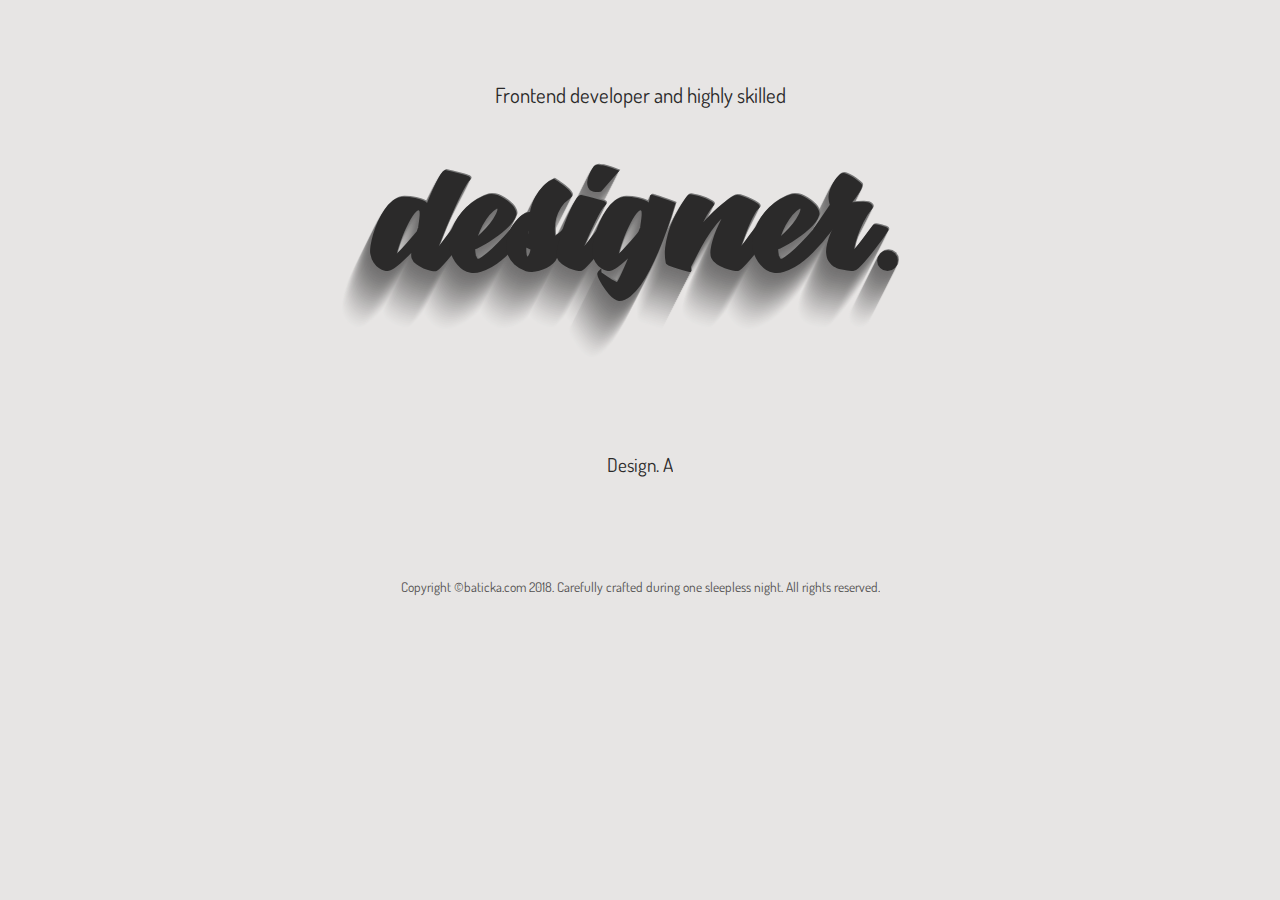
<file: index.html>
<!DOCTYPE html>
<html lang="hr">
<!----
  _           _   _      _
 | |         | | (_)    | |
 | |__   __ _| |_ _  ___| | ____ _   ___ ___  _ __ ___
 | '_ \ / _` | __| |/ __| |/ / _` | / __/ _ \| '_ ` _ \
 | |_) | (_| | |_| | (__|   < (_| || (_| (_) | | | | | |
 |_.__/ \__,_|\__|_|\___|_|\_\__,_(_)___\___/|_| |_| |_|

-->
<head>
    <meta charset="utf-8">
    <meta name="viewport" content="width=device-width, initial-scale=1.0">
    <meta name="description" content="designer | front-end developer specialized in handcrafting modern and functional webpages. Get in touch." />
    <meta name="author" content="Created By Natasa Batic https://www.baticka.com" />

    <title>baticka | designer and developer</title>

    <link href="https://fonts.googleapis.com/css?family=Dosis:400,700&amp;subset=latin-ext" rel="stylesheet">
    <link rel="stylesheet" href="https://use.fontawesome.com/releases/v5.4.1/css/all.css" integrity="sha384-5sAR7xN1Nv6T6+dT2mhtzEpVJvfS3NScPQTrOxhwjIuvcA67KV2R5Jz6kr4abQsz" crossorigin="anonymous">

    <link rel="stylesheet" href="css/main.css">

    <link rel="shortcut icon" href="/favicon.ico" type="image/x-icon">
    <link rel="icon" href="/favicon.ico" type="image/x-icon">

    <link rel="apple-touch-icon" sizes="57x57" href="/apple-icon-57x57.png">
    <link rel="apple-touch-icon" sizes="60x60" href="/apple-icon-60x60.png">
    <link rel="apple-touch-icon" sizes="72x72" href="/apple-icon-72x72.png">
    <link rel="apple-touch-icon" sizes="76x76" href="/apple-icon-76x76.png">
    <link rel="apple-touch-icon" sizes="114x114" href="/apple-icon-114x114.png">
    <link rel="apple-touch-icon" sizes="120x120" href="/apple-icon-120x120.png">
    <link rel="apple-touch-icon" sizes="144x144" href="/apple-icon-144x144.png">
    <link rel="apple-touch-icon" sizes="152x152" href="/apple-icon-152x152.png">
    <link rel="apple-touch-icon" sizes="180x180" href="/apple-icon-180x180.png">
    <link rel="icon" type="image/png" sizes="192x192" href="/android-icon-192x192.png">
    <link rel="icon" type="image/png" sizes="32x32" href="/favicon-32x32.png">
    <link rel="icon" type="image/png" sizes="96x96" href="/favicon-96x96.png">
    <link rel="icon" type="image/png" sizes="16x16" href="/favicon-16x16.png">
    <link rel="manifest" href="/manifest.json">
    <meta name="msapplication-TileColor" content="#ffffff">
    <meta name="msapplication-TileImage" content="/ms-icon-144x144.png">
    <meta name="theme-color" content="#ffffff">
    <script>
        (function(i, s, o, g, r, a, m) {
            i['GoogleAnalyticsObject'] = r;
            i[r] = i[r] || function() {
                (i[r].q = i[r].q || []).push(arguments)
            }, i[r].l = 1 * new Date();
            a = s.createElement(o),
                m = s.getElementsByTagName(o)[0];
            a.async = 1;
            a.src = g;
            m.parentNode.insertBefore(a, m)
        })(window, document, 'script', '//www.google-analytics.com/analytics.js', 'ga');

        ga('create', 'UA-20828758-1', 'baticka.com');
        ga('send', 'pageview');
    </script>

    <script type="text/javascript">
        var _gaq = _gaq || [];
        _gaq.push(['_setAccount', 'UA-20828758-1']);
        _gaq.push(['_trackPageview']);

        (function() {
            var ga = document.createElement('script');
            ga.type = 'text/javascript';
            ga.async = true;
            ga.src = ('https:' == document.location.protocol ? 'https://ssl' : 'http://www') + '.google-analytics.com/ga.js';
            var s = document.getElementsByTagName('script')[0];
            s.parentNode.insertBefore(ga, s);
        })();
    </script>
</head>

<body>
    <div class="container">
        <div class="container__overline">Frontend developer and highly skilled
            <h1 class="container__designer">designer.</h1>
        </div>
        <div class="container__social">
            <div class="container__social--icon"><a href="http://bit.ly/2S3hhZl" data-toggle="tooltip" data-placement="top" title="Behance" target="_blank" rel="noopener"><i class="fab fa-behance"></i></a></div>
            <div class="container__social--icon"><a href="http://bit.ly/2R05dqz" data-toggle="tooltip" data-placement="top" title="Dribbble" target="_blank" rel="noopener"><i class="fab fa-dribbble"></i></a></div>
            <div class="container__social--icon"><a href="https://bit.ly/3oC8wVN" data-toggle="tooltip" data-placement="top" title="Codepen" target="_blank" rel="noopener"><i class="fab fa-codepen"></i></a></div>
            <div class="container__social--icon"><a href="https://bit.ly/3grxsfu" data-toggle="tooltip" data-placement="top" title="Github" target="_blank" rel="noopener"><i class="fab fa-github"></i></a></div>
            <div class="container__social--icon"><a href="https://bit.ly/3mXYcqC" data-toggle="tooltip" data-placement="top" title="portfolio"><i class="fab fa-product-hunt"></i></a></div>
            <div class="container__social--icon"><a href="mailto:natasa@baticka.com" data-toggle="tooltip" data-placement="top" title="Go ahead, click and say Hello!"><i class="fas fa-envelope"></i></a></div>
        </div>

        <div class="container__typewriter">
            <p class="typewriter"></p>
            <p class="container__typewriter_contact">
                <a href="mailto:natasa@baticka.com" rel="noopener" data-toggle="tooltip" data-placement="top" title="Go ahead, click and say Hello!">Click and say hello </a> <i class="far fa-hand-spock"></i>
            </p>
        </div>

        <div class="container__copyright">
            Copyright &copy;baticka.com 2018. Carefully crafted during one sleepless night. All rights reserved.
        </div>
    </div>
    <script>
        var letter = 0,
            speed  = 80,
            text   = 'Design. Art. Multimedia. Branding. Print. Web. UI/UX. Logo. HTML. CSS. JavaScript. jQuery. CMS. Wordpress. Newsletter. Brochure. Catalogue. Banners And Posters. Animation. Motion. Images. Video. Cinemagraph.';

        function startType() {
            if (letter < text.length) {
                var typewriter = document.querySelector(".typewriter");
                typewriter.innerHTML += text.charAt(letter);
                letter++;
                setTimeout(startType, speed);
            }
        }

        setTimeout(() => {
            var contact = document.querySelector('.container__typewriter_contact');
            contact.classList.add('container__typewriter_contact-is-visible');
        }, 20500);

        startType();
    </script>
</body>
</html>
</file>
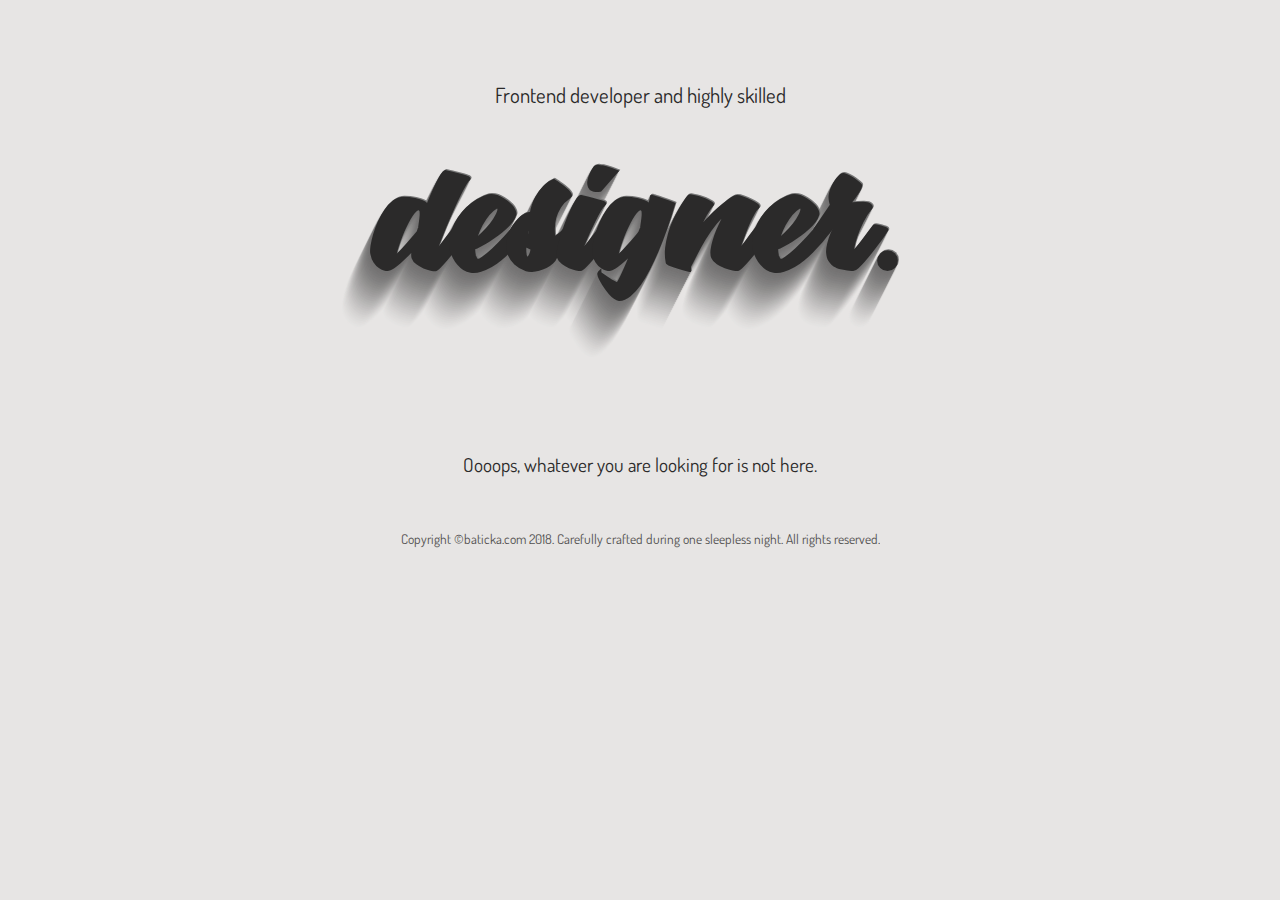
<file: not-found-page.html>
<!DOCTYPE html>
<html lang="hr">
<!----
  _           _   _      _
 | |         | | (_)    | |
 | |__   __ _| |_ _  ___| | ____ _   ___ ___  _ __ ___
 | '_ \ / _` | __| |/ __| |/ / _` | / __/ _ \| '_ ` _ \
 | |_) | (_| | |_| | (__|   < (_| || (_| (_) | | | | | |
 |_.__/ \__,_|\__|_|\___|_|\_\__,_(_)___\___/|_| |_| |_|

-->
<head>
    <meta charset="utf-8">
    <meta name="viewport" content="width=device-width, initial-scale=1.0">
    <meta name="description" content="designer | front-end developer specialized in handcrafting modern and functional webpages. Get in touch." />
    <meta name="author" content="Created By Natasa Batic https://www.baticka.com" />

    <title>baticka | designer and developer</title>

    <link href="https://fonts.googleapis.com/css?family=Dosis:400,700&amp;subset=latin-ext" rel="stylesheet">
    <link rel="stylesheet" href="https://use.fontawesome.com/releases/v5.4.1/css/all.css" integrity="sha384-5sAR7xN1Nv6T6+dT2mhtzEpVJvfS3NScPQTrOxhwjIuvcA67KV2R5Jz6kr4abQsz" crossorigin="anonymous">

    <link rel="stylesheet" href="css/main.css">

    <link rel="shortcut icon" href="/favicon.ico" type="image/x-icon">
    <link rel="icon" href="/favicon.ico" type="image/x-icon">

    <link rel="apple-touch-icon" sizes="57x57" href="/apple-icon-57x57.png">
    <link rel="apple-touch-icon" sizes="60x60" href="/apple-icon-60x60.png">
    <link rel="apple-touch-icon" sizes="72x72" href="/apple-icon-72x72.png">
    <link rel="apple-touch-icon" sizes="76x76" href="/apple-icon-76x76.png">
    <link rel="apple-touch-icon" sizes="114x114" href="/apple-icon-114x114.png">
    <link rel="apple-touch-icon" sizes="120x120" href="/apple-icon-120x120.png">
    <link rel="apple-touch-icon" sizes="144x144" href="/apple-icon-144x144.png">
    <link rel="apple-touch-icon" sizes="152x152" href="/apple-icon-152x152.png">
    <link rel="apple-touch-icon" sizes="180x180" href="/apple-icon-180x180.png">
    <link rel="icon" type="image/png" sizes="192x192" href="/android-icon-192x192.png">
    <link rel="icon" type="image/png" sizes="32x32" href="/favicon-32x32.png">
    <link rel="icon" type="image/png" sizes="96x96" href="/favicon-96x96.png">
    <link rel="icon" type="image/png" sizes="16x16" href="/favicon-16x16.png">
    <link rel="manifest" href="/manifest.json">
    <meta name="msapplication-TileColor" content="#ffffff">
    <meta name="msapplication-TileImage" content="/ms-icon-144x144.png">
    <meta name="theme-color" content="#ffffff">
    <script>
        (function(i, s, o, g, r, a, m) {
            i['GoogleAnalyticsObject'] = r;
            i[r] = i[r] || function() {
                (i[r].q = i[r].q || []).push(arguments)
            }, i[r].l = 1 * new Date();
            a = s.createElement(o),
                m = s.getElementsByTagName(o)[0];
            a.async = 1;
            a.src = g;
            m.parentNode.insertBefore(a, m)
        })(window, document, 'script', '//www.google-analytics.com/analytics.js', 'ga');

        ga('create', 'UA-20828758-1', 'baticka.com');
        ga('send', 'pageview');
    </script>

    <script type="text/javascript">
        var _gaq = _gaq || [];
        _gaq.push(['_setAccount', 'UA-20828758-1']);
        _gaq.push(['_trackPageview']);

        (function() {
            var ga = document.createElement('script');
            ga.type = 'text/javascript';
            ga.async = true;
            ga.src = ('https:' == document.location.protocol ? 'https://ssl' : 'http://www') + '.google-analytics.com/ga.js';
            var s = document.getElementsByTagName('script')[0];
            s.parentNode.insertBefore(ga, s);
        })();
    </script>
</head>

<body>
    <div class="container">
        <div class="container__overline">Frontend developer and highly skilled
            <h1 class="container__designer">designer.</h1>
        </div>
        <div class="container__social">
            <div class="container__social--icon"><a href="http://bit.ly/2S3hhZl" data-toggle="tooltip" data-placement="top" title="Behance" target="_blank" rel="noopener"><i class="fab fa-behance"></i></a></div>
            <div class="container__social--icon"><a href="http://bit.ly/2R05dqz" data-toggle="tooltip" data-placement="top" title="Dribbble" target="_blank" rel="noopener"><i class="fab fa-dribbble"></i></a></div>
            <div class="container__social--icon"><a href="https://bit.ly/3oC8wVN" data-toggle="tooltip" data-placement="top" title="Codepen" target="_blank" rel="noopener"><i class="fab fa-codepen"></i></a></div>
            <div class="container__social--icon"><a href="https://bit.ly/3grxsfu" data-toggle="tooltip" data-placement="top" title="Github" target="_blank" rel="noopener"><i class="fab fa-github"></i></a></div>
            <div class="container__social--icon"><a href="https://bit.ly/33QPenl" data-toggle="tooltip" data-placement="top" title="home"><i class="fas fa-home"></i></a></div>
            <div class="container__social--icon"><a href="mailto:natasa@baticka.com" data-toggle="tooltip" data-placement="top" title="Go ahead, click and say Hello!"><i class="fas fa-envelope"></i></a></div>
        </div>

        <div class="container__typewriter">
            <p>Oooops, whatever you are looking for is not here.</p>
        </div>

        <div class="container__copyright">
            Copyright &copy;baticka.com 2018. Carefully crafted during one sleepless night. All rights reserved.
        </div>
    </div>
</body>
</html>
</file>
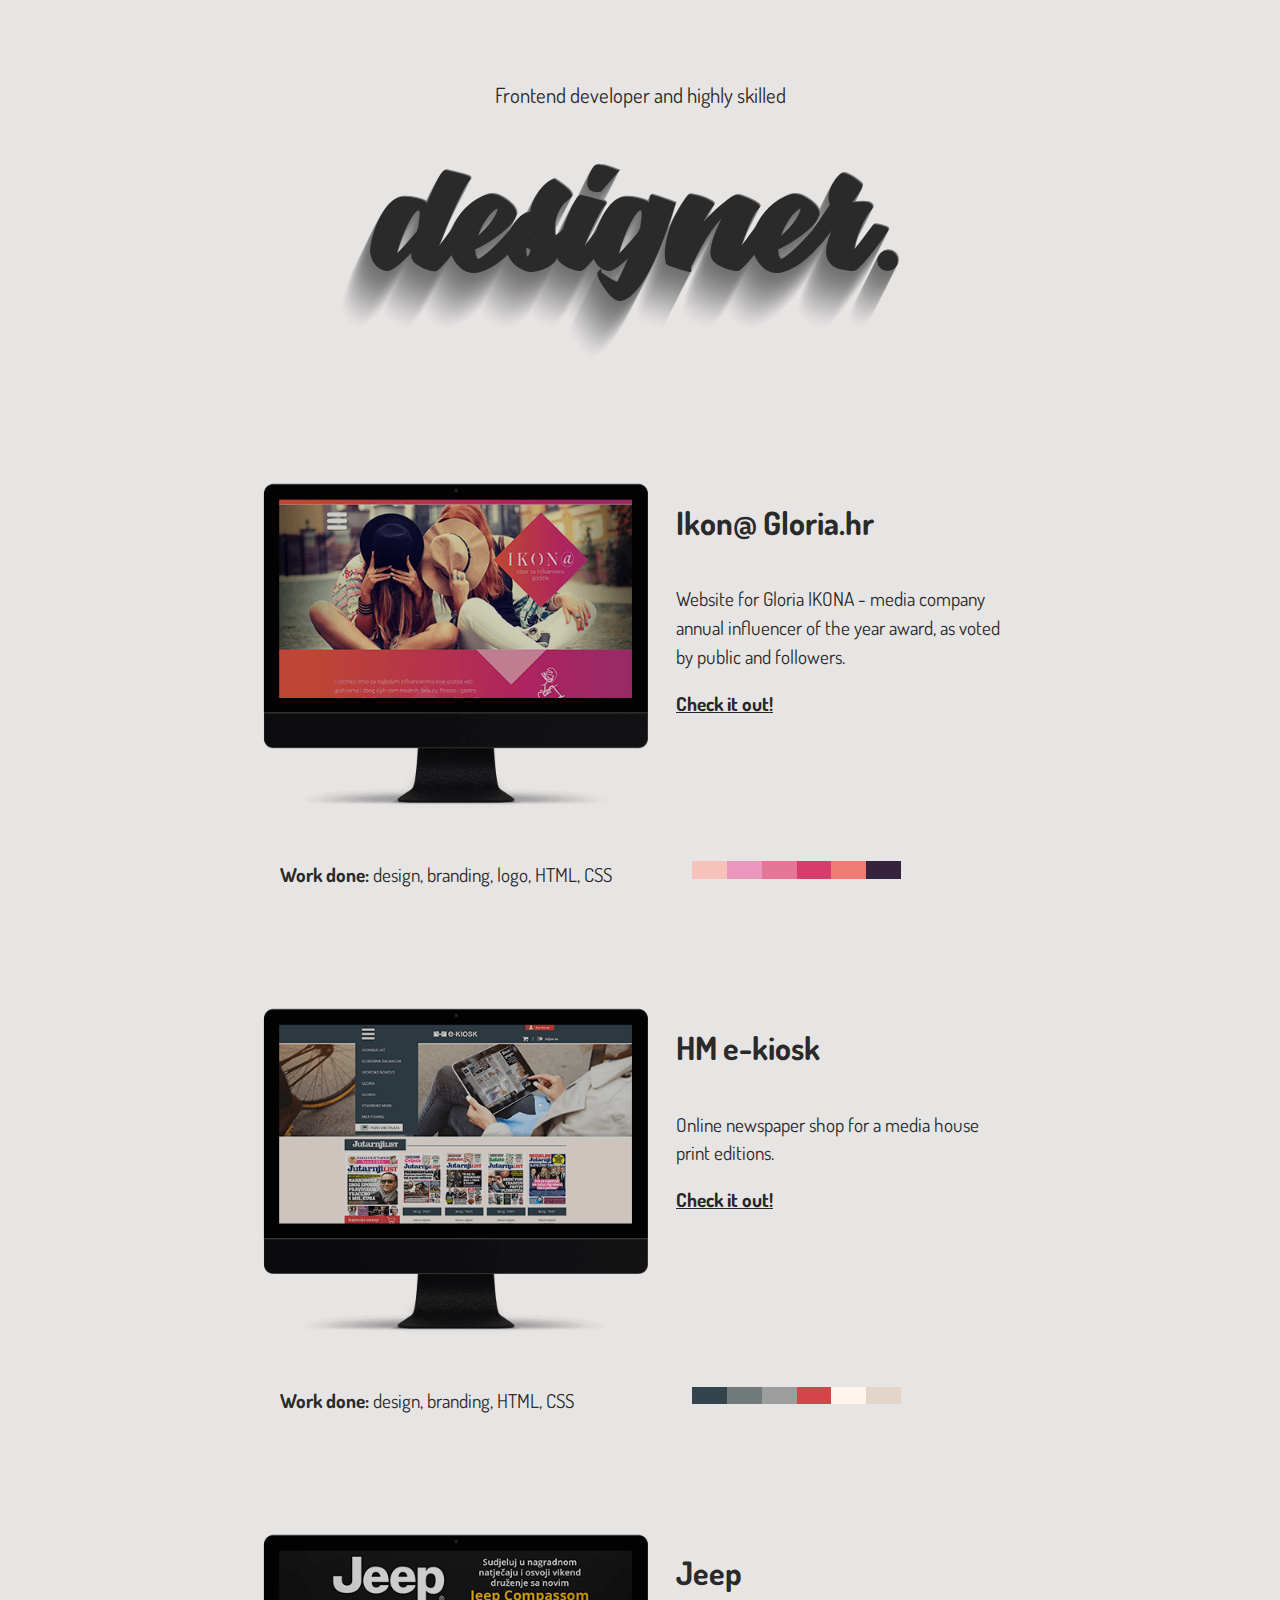
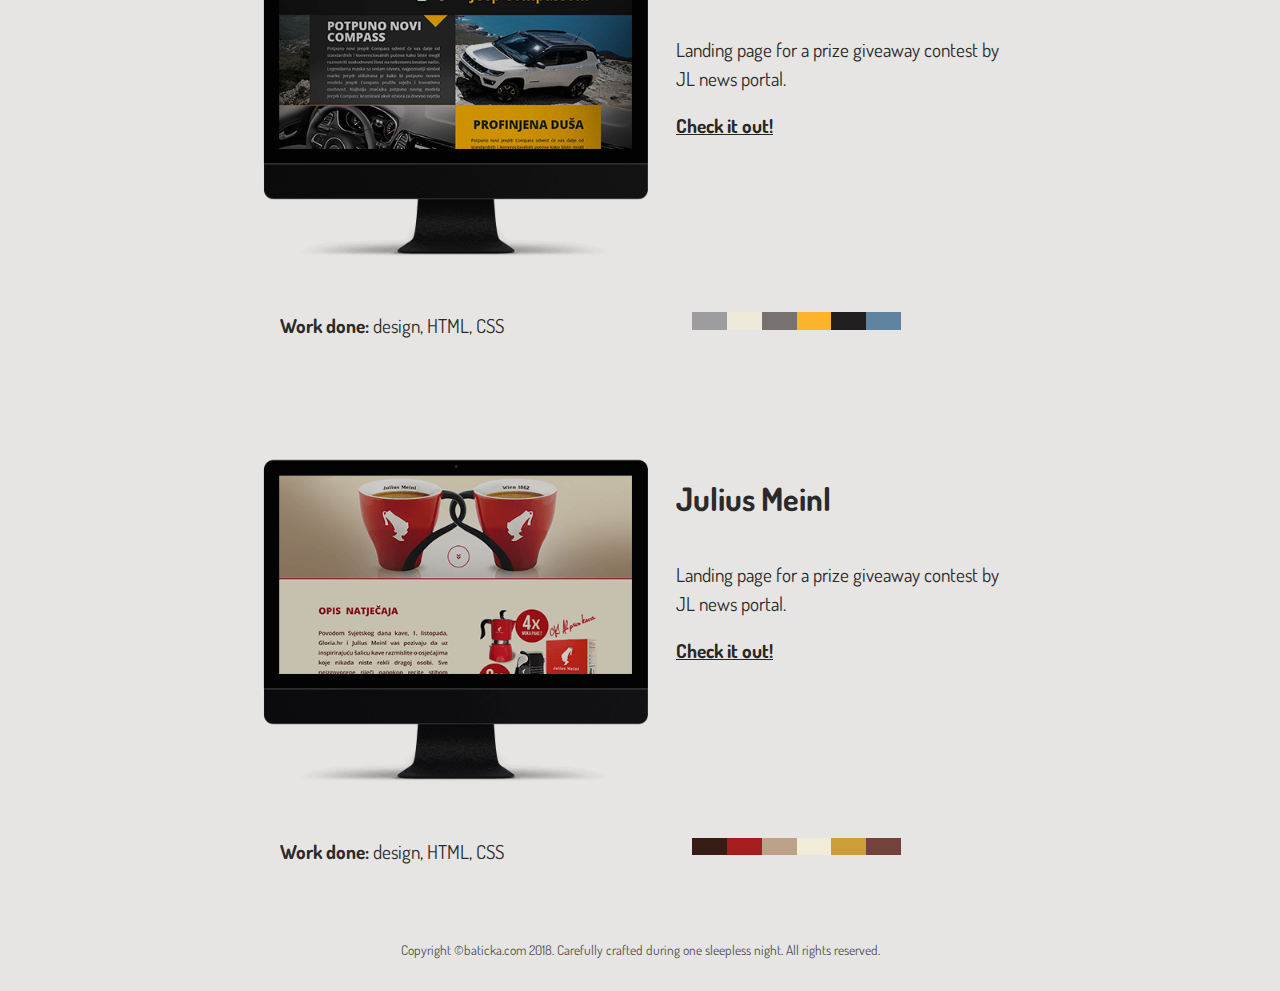
<file: portfolio.html>
<!DOCTYPE html>
<html lang="hr">
<!----
  _           _   _      _
 | |         | | (_)    | |
 | |__   __ _| |_ _  ___| | ____ _   ___ ___  _ __ ___
 | '_ \ / _` | __| |/ __| |/ / _` | / __/ _ \| '_ ` _ \
 | |_) | (_| | |_| | (__|   < (_| || (_| (_) | | | | | |
 |_.__/ \__,_|\__|_|\___|_|\_\__,_(_)___\___/|_| |_| |_|

-->
<head>
    <meta charset="utf-8">
    <meta name="viewport" content="width=device-width, initial-scale=1.0">
    <meta name="description" content="designer | front-end developer specialized in handcrafting modern and functional webpages. Get in touch." />
    <meta name="author" content="Created By Natasa Batic https://www.baticka.com" />

    <title>baticka | designer and developer</title>

    <link href="https://fonts.googleapis.com/css?family=Dosis:400,700&amp;subset=latin-ext" rel="stylesheet">
    <link rel="stylesheet" href="https://use.fontawesome.com/releases/v5.4.1/css/all.css" integrity="sha384-5sAR7xN1Nv6T6+dT2mhtzEpVJvfS3NScPQTrOxhwjIuvcA67KV2R5Jz6kr4abQsz" crossorigin="anonymous">

    <link rel="stylesheet" href="css/main.css">

    <link rel="shortcut icon" href="/favicon.ico" type="image/x-icon">
    <link rel="icon" href="/favicon.ico" type="image/x-icon">

    <link rel="apple-touch-icon" sizes="57x57" href="/apple-icon-57x57.png">
    <link rel="apple-touch-icon" sizes="60x60" href="/apple-icon-60x60.png">
    <link rel="apple-touch-icon" sizes="72x72" href="/apple-icon-72x72.png">
    <link rel="apple-touch-icon" sizes="76x76" href="/apple-icon-76x76.png">
    <link rel="apple-touch-icon" sizes="114x114" href="/apple-icon-114x114.png">
    <link rel="apple-touch-icon" sizes="120x120" href="/apple-icon-120x120.png">
    <link rel="apple-touch-icon" sizes="144x144" href="/apple-icon-144x144.png">
    <link rel="apple-touch-icon" sizes="152x152" href="/apple-icon-152x152.png">
    <link rel="apple-touch-icon" sizes="180x180" href="/apple-icon-180x180.png">
    <link rel="icon" type="image/png" sizes="192x192" href="/android-icon-192x192.png">
    <link rel="icon" type="image/png" sizes="32x32" href="/favicon-32x32.png">
    <link rel="icon" type="image/png" sizes="96x96" href="/favicon-96x96.png">
    <link rel="icon" type="image/png" sizes="16x16" href="/favicon-16x16.png">
    <link rel="manifest" href="/manifest.json">
    <meta name="msapplication-TileColor" content="#ffffff">
    <meta name="msapplication-TileImage" content="/ms-icon-144x144.png">
    <meta name="theme-color" content="#ffffff">
    <script>
        (function(i, s, o, g, r, a, m) {
            i['GoogleAnalyticsObject'] = r;
            i[r] = i[r] || function() {
                (i[r].q = i[r].q || []).push(arguments)
            }, i[r].l = 1 * new Date();
            a = s.createElement(o),
                m = s.getElementsByTagName(o)[0];
            a.async = 1;
            a.src = g;
            m.parentNode.insertBefore(a, m)
        })(window, document, 'script', '//www.google-analytics.com/analytics.js', 'ga');

        ga('create', 'UA-20828758-1', 'baticka.com');
        ga('send', 'pageview');
    </script>

    <script type="text/javascript">
        var _gaq = _gaq || [];
        _gaq.push(['_setAccount', 'UA-20828758-1']);
        _gaq.push(['_trackPageview']);

        (function() {
            var ga = document.createElement('script');
            ga.type = 'text/javascript';
            ga.async = true;
            ga.src = ('https:' == document.location.protocol ? 'https://ssl' : 'http://www') + '.google-analytics.com/ga.js';
            var s = document.getElementsByTagName('script')[0];
            s.parentNode.insertBefore(ga, s);
        })();
    </script>
</head>

<body>
    <div class="container">
        <div class="container__overline">Frontend developer and highly skilled
            <h1 class="container__designer">designer.</h1>
        </div>
        <div class="container__social">
            <div class="container__social--icon"><a href="http://bit.ly/2S3hhZl" data-toggle="tooltip" data-placement="top" title="Behance" target="_blank" rel="noopener"><i class="fab fa-behance"></i></a></div>
            <div class="container__social--icon"><a href="http://bit.ly/2R05dqz" data-toggle="tooltip" data-placement="top" title="Dribbble" target="_blank" rel="noopener"><i class="fab fa-dribbble"></i></a></div>
            <div class="container__social--icon"><a href="https://bit.ly/3oC8wVN" data-toggle="tooltip" data-placement="top" title="Codepen" target="_blank" rel="noopener"><i class="fab fa-codepen"></i></a></div>
            <div class="container__social--icon"><a href="https://bit.ly/3grxsfu" data-toggle="tooltip" data-placement="top" title="Github" target="_blank" rel="noopener"><i class="fab fa-github"></i></a></div>
            <div class="container__social--icon"><a href="https://bit.ly/33QPenl" data-toggle="tooltip" data-placement="top" title="home"><i class="fas fa-home"></i></a></div>
            <div class="container__social--icon"><a href="mailto:natasa@baticka.com" data-toggle="tooltip" data-placement="top" title="Go ahead, click and say Hello!"><i class="fas fa-envelope"></i></a></div>
        </div>

        <div class="container__portfolio">
            <!-- Ikona-->
            <div class='container__portfolio_wrapper'>
                <div class='row'>
                    <div class='column'>
                        <div class='container__portfolio_wrapper--left'>
                            <a href="http://bit.ly/2P7L44F" target="_blank" rel="noopener"><img src="images/portfolio/01.png" alt="gloria.hr IKONA"></a>
                        </div>
                    </div>
                    <div class='column'>
                        <div class='container__portfolio_wrapper--right'>
                            <h4>Ikon@ Gloria.hr</h4>
                            <p>Website for Gloria IKONA - media company annual influencer of the year award, as voted by public and followers.</p>
                            <a href="http://bit.ly/2P7L44F" target="_blank" rel="noopener" class="container__portfolio--link"><strong> Check it out! </strong><i class="far fa-arrow-alt-circle-right"></i></a>
                        </div>
                    </div>
                    <div class="row has-margin">
                        <div class="column">
                            <p><strong>Work done:</strong> design, branding, logo, HTML, CSS</p>
                        </div>
                        <div class="column">
                            <ul class="color">
                                <li class="color" style="background-color: #F6C2B9">&nbsp;</li>
                                <li class="color" style="background-color: #EB97BD">&nbsp;</li>
                                <li class="color" style="background-color: #E5769A">&nbsp;</li>
                                <li class="color" style="background-color: #D63C6C">&nbsp;</li>
                                <li class="color" style="background-color: #EE7C73">&nbsp;</li>
                                <li class="color" style="background-color: #35233D">&nbsp;</li>
                            </ul>
                        </div>
                    </div>
                </div>
            </div>
            <!-- e kiosk -->
            <div class='container__portfolio_wrapper'>
                <div class='row'>
                    <div class='column'>
                        <div class='container__portfolio_wrapper--left'>
                            <a href="http://bit.ly/2S9kGGe" target="_blank" rel="noopener"><img src="images/portfolio/02.png" alt="e-kiosk"></a>
                        </div>
                    </div>
                    <div class='column'>
                        <div class='container__portfolio_wrapper--right'>
                            <h4>HM e-kiosk</h4>
                            <p>Online newspaper shop for a media house print editions.</p>
                            <a href="http://bit.ly/2S9kGGe" target="_blank" rel="noopener" class="container__portfolio--link"><strong> Check it out! </strong><i class="far fa-arrow-alt-circle-right"></i></a>
                        </div>
                    </div>
                    <div class="row has-margin">
                        <div class="column">
                            <p><strong>Work done:</strong> design, branding, HTML, CSS</p>
                        </div>
                        <div class="column">
                            <ul class="color">
                                <li class="color" style="background-color: #34444C">&nbsp;</li>
                                <li class="color" style="background-color: #727B7C">&nbsp;</li>
                                <li class="color" style="background-color: #9C9D9C">&nbsp;</li>
                                <li class="color" style="background-color: #D54447">&nbsp;</li>
                                <li class="color" style="background-color: #FEF4EB">&nbsp;</li>
                                <li class="color" style="background-color: #E3D5CA">&nbsp;</li>
                            </ul>
                        </div>
                    </div>
                </div>
            </div>
            <!-- Jeep-->
            <div class='container__portfolio_wrapper'>
                <div class='row'>
                    <div class='column'>
                        <div class='container__portfolio_wrapper--left'>
                            <a href="http://bit.ly/2S3mMaz" target="_blank" rel="noopener"><img src="images/portfolio/06.png" alt="Jeep"></a>
                        </div>
                    </div>
                    <div class='column'>
                        <div class='container__portfolio_wrapper--right'>
                            <h4>Jeep</h4>
                            <p>Landing page for a prize giveaway contest by JL news portal.</p>
                            <a href="http://bit.ly/2S3mMaz" target="_blank" rel="noopener" class="container__portfolio--link"><strong> Check it out! </strong><i class="far fa-arrow-alt-circle-right"></i></a>
                        </div>
                    </div>
                    <div class="row has-margin">
                        <div class="column">
                            <p><strong>Work done:</strong> design, HTML, CSS</p>
                        </div>
                        <div class="column">
                            <ul class="color">
                                <li class="color" style="background-color: #9D9D9F">&nbsp;</li>
                                <li class="color" style="background-color: #EFE9DA">&nbsp;</li>
                                <li class="color" style="background-color: #77726F">&nbsp;</li>
                                <li class="color" style="background-color: #FDB32B">&nbsp;</li>
                                <li class="color" style="background-color: #211F1F">&nbsp;</li>
                                <li class="color" style="background-color: #6183A2">&nbsp;</li>
                            </ul>
                        </div>
                    </div>
                </div>
            </div>
            <!-- Julius Meinl-->
            <div class='container__portfolio_wrapper'>
                <div class='row'>
                    <div class='column'>
                        <div class='container__portfolio_wrapper--left'>
                            <a href="http://bit.ly/2J7E81O" target="_blank" rel="noopener"><img src="images/portfolio/05.png" alt="Julius Meinl"></a>
                        </div>
                    </div>
                    <div class='column'>
                        <div class='container__portfolio_wrapper--right'>
                            <h4>Julius Meinl</h4>
                            <p>Landing page for a prize giveaway contest by JL news portal.</p>
                            <a href="http://bit.ly/2J7E81O" target="_blank" rel="noopener" class="container__portfolio--link"><strong> Check it out! </strong><i class="far fa-arrow-alt-circle-right"></i></a>
                        </div>
                    </div>
                    <div class="row has-margin">
                        <div class="column">
                            <p><strong>Work done:</strong> design, HTML, CSS</p>
                        </div>
                        <div class="column">
                            <ul class="color">
                                <li class="color" style="background-color: #371B15">&nbsp;</li>
                                <li class="color" style="background-color: #A61C1F">&nbsp;</li>
                                <li class="color" style="background-color: #BBA288">&nbsp;</li>
                                <li class="color" style="background-color: #F2EBDA">&nbsp;</li>
                                <li class="color" style="background-color: #CD9E38">&nbsp;</li>
                                <li class="color" style="background-color: #73423A">&nbsp;</li>
                            </ul>
                        </div>
                    </div>
                </div>
            </div>
            <div class="container__copyright">
                Copyright &copy;baticka.com 2018. Carefully crafted during one sleepless night. All rights reserved.
            </div>
        </div>
    </div>
</body>
</html>
</file>
<file: css/main.css>
@font-face {
    font-family: 'Graceland';
    src: url('../fonts/graceland.woff2') format('woff2'),
         url('../fonts/graceland.woff') format('woff');
    font-weight: normal;
    font-style: normal;

}

/* MAIN STYLES */
@-webkit-keyframes fadein {
    0%   { opacity: 0; }
    100% { opacity: 1; }
}

body {
    padding: 0;
    font-family: Dosis, sans-serif;
    color: #2b2a2a;
    background-color: #e7e5e4;
    text-rendering: optimizeLegibility;
}

@media (min-width: 460px) {
    body {
        padding: 1.6rem;
        font-size: 1.2rem;
    }
}

div {
    box-sizing: border-box;
}

a {
    border: none;
    color: #272727;
    outline: 0;
}

h1 {
    font-family: 'Graceland', cursive;
    font-size: 5rem;
    line-height: 0;
    text-align: center;
    text-rendering: optimizeLegibility;
}

@media (min-width: 420px) {
    h1 {
        font-size: 5rem;
    }
}

@media (min-width: 560px) {
    h1 {
        font-size: 8rem;
    }
}

h4 {
    font-size: 1.3rem;
    text-align: center;
    text-rendering: optimizeLegibility;
}

@media (min-width: 460px) {
    h4 {
        font-size: 2rem;
        text-align: left;
    }
}

p {
    font-size: 1.1rem;
    line-height: 1.5rem;
}

@media (min-width: 768px) {
    p {
        font-size: 1.2rem;
        line-height: 1.8rem;
    }
}

a:hover {
    color: #C0D342;
}

.container {
    width: 100%;
    max-width: 768px;
    margin: 0 auto;
}

.container__overline {
    margin-top: 3rem;
    font-size: 1.1rem;
    text-align: center;
}

@media (min-width: 768px) {
    .container__overline {
        font-size: 1.3rem;
    }
}

.container__designer,
.container__designer-no {
    padding: 0.5rem 0 3.5rem 0;

    text-shadow: 1px -1px 0 #767676, -1px 2px 1px #737272, -2px 4px 1px #767474, -3px 6px 1px #787777, -4px 8px 1px #7b7a7a, -5px 10px 1px #7f7d7d, -6px 12px 1px #828181, -7px 14px 1px #868585, -8px 16px 1px #8b8a89, -9px 18px 1px #8f8e8d, -10px 20px 1px #949392, -11px 22px 1px #999897, -12px 24px 1px #9e9c9c, -13px 26px 1px #a3a1a1, -14px 28px 1px #a8a6a6, -15px 30px 1px #adabab, -16px 32px 1px #b2b1b0, -17px 34px 1px #b7b6b5, -18px 36px 1px #bcbbba, -19px 38px 1px #c1bfbf, -20px 40px 1px #c6c4c4, -21px 42px 1px #cbc9c8, -22px 44px 1px #cfcdcd, -23px 46px 1px #d4d2d1, -24px 48px 1px #d8d6d5, -25px 50px 1px #dbdad9, -26px 52px 1px #dfdddc, -27px 54px 1px #e2e0df, -28px 56px 1px #e4e3e2;
}

@media (min-width: 768px) {
    .container__designer,
    .container__designer-no {
        padding: 1.5rem 0 4.5rem 0;
    }
}

.container__typewriter {
    padding: 2rem 1rem;
    line-height: 2rem;
}

@media (min-width: 768px) {
    .container__typewriter {
        padding: 2rem 4rem;
    }
}

.container__social--icon {
    margin-left: 1rem;
}

@media (min-width: 560px) {
    .container__social--icon {
        margin-left: 2rem;
    }
}

.container__social--icon:first-child {
    margin-left: 0;
}

.container__typewriter,
.container__copyright,
.container__social {
    text-align: center;
}

.fab,
.fas {
    font-size: 1.3rem !important;
}

.container__typewriter_contact {
    opacity: 0;
}

.container__typewriter_contact-is-visible {
    animation: fadein .2s linear forwards;
}

.container__copyright {
    padding: 0 1rem;
    font-size: 70%;
    line-height: 1rem;
    opacity: .8;
}

.fa,
.container__social--icon,
ul.color {
    display: inline-block;
}


/* PORTFOLIO STYLES */
ul,
ul.color ol {
    list-style: none;
}

ul.color li {
    float: left;
    width: 10.5%;
    height: 1.1rem;
}

.row {
    display: flex;
    flex-direction: row;
    flex-wrap: wrap;
    width: 100%;
}

@media (min-width: 992px) {
    .row {
        margin: 0 0 20px 0;
    }
}

.column {
    display: flex;
    flex-direction: column;
    flex-basis: 100%;
    flex: 1;
}

.has-margin {
    padding: 1.5rem 0 0 1rem;
    text-align: left;
}

@media (min-width: 620px) {
    .has-margin {
        padding: 1.5rem 0 0 1.5rem;
    }
}

.container__portfolio {
    padding: 1.5rem 0 0 0;
}

.container__portfolio_wrapper {
    padding-top: 15px;
    text-align: center;
    border-bottom: 1px solid #d6d4d3;
}

.container__portfolio_wrapper:nth-child(4) {
    padding-bottom: 1rem;
    border: none !important;
}

@media (min-width: 620px) {
    .container__portfolio_wrapper {
        text-align: left;
        border-bottom: none;
    }
}

.container__portfolio_wrapper--left img {
    max-width: 300px;
    padding-right: 0;
}

@media (min-width: 420px) {
    .container__portfolio_wrapper--left img {
        max-width: 400px;
        padding: 35px 0 0 0;
    }
}

.container__portfolio_wrapper--right {
    padding: 20px;
    text-align: left;
}
</file>
